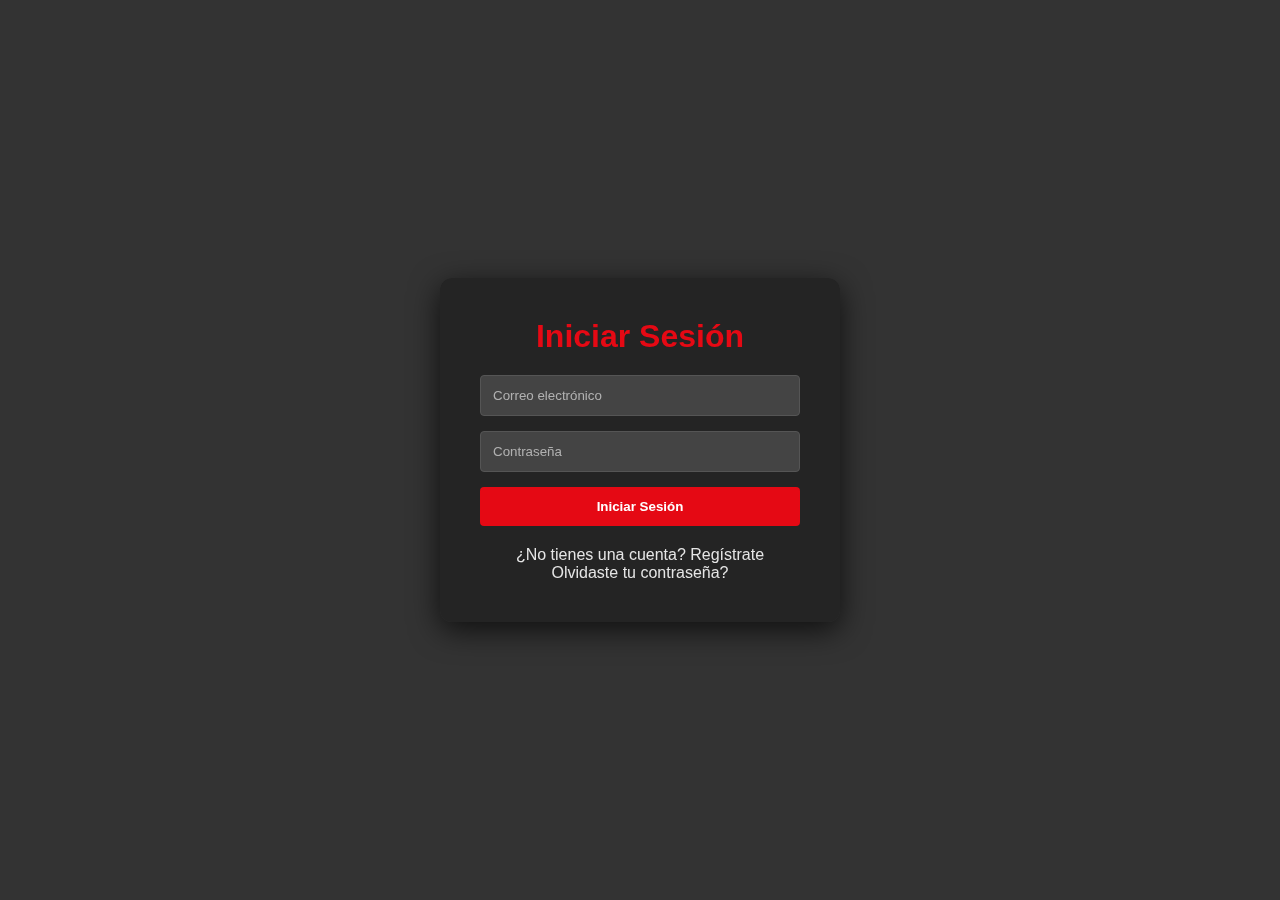
<file: login.html>
<!DOCTYPE html>
<html lang="es">
<head>
    <meta charset="UTF-8">
    <meta name="viewport" content="width=device-width, initial-scale=1.0">
    <title>Iniciar Sesión - Karito Streaming</title>
    <link rel="stylesheet" href="login.css">
</head>
<body>
    <div class="container">
        <div class="form-container">
            <h1>Iniciar Sesión</h1>
            <form id="login-form">
                <input type="email" id="email" placeholder="Correo electrónico" required>
                <input type="password" id="password" placeholder="Contraseña" required>
                <button type="submit" class="submit-button">Iniciar Sesión</button>
            </form>
            <div class="footer">
                <p>¿No tienes una cuenta? <a href="register.html">Regístrate</a></p>
                <p><a href="olvide-password.html">Olvidaste tu contraseña?</a></p>
            </div>
        </div>
    </div>
    <script src="login.js"></script>
</body>
</html>
</file>
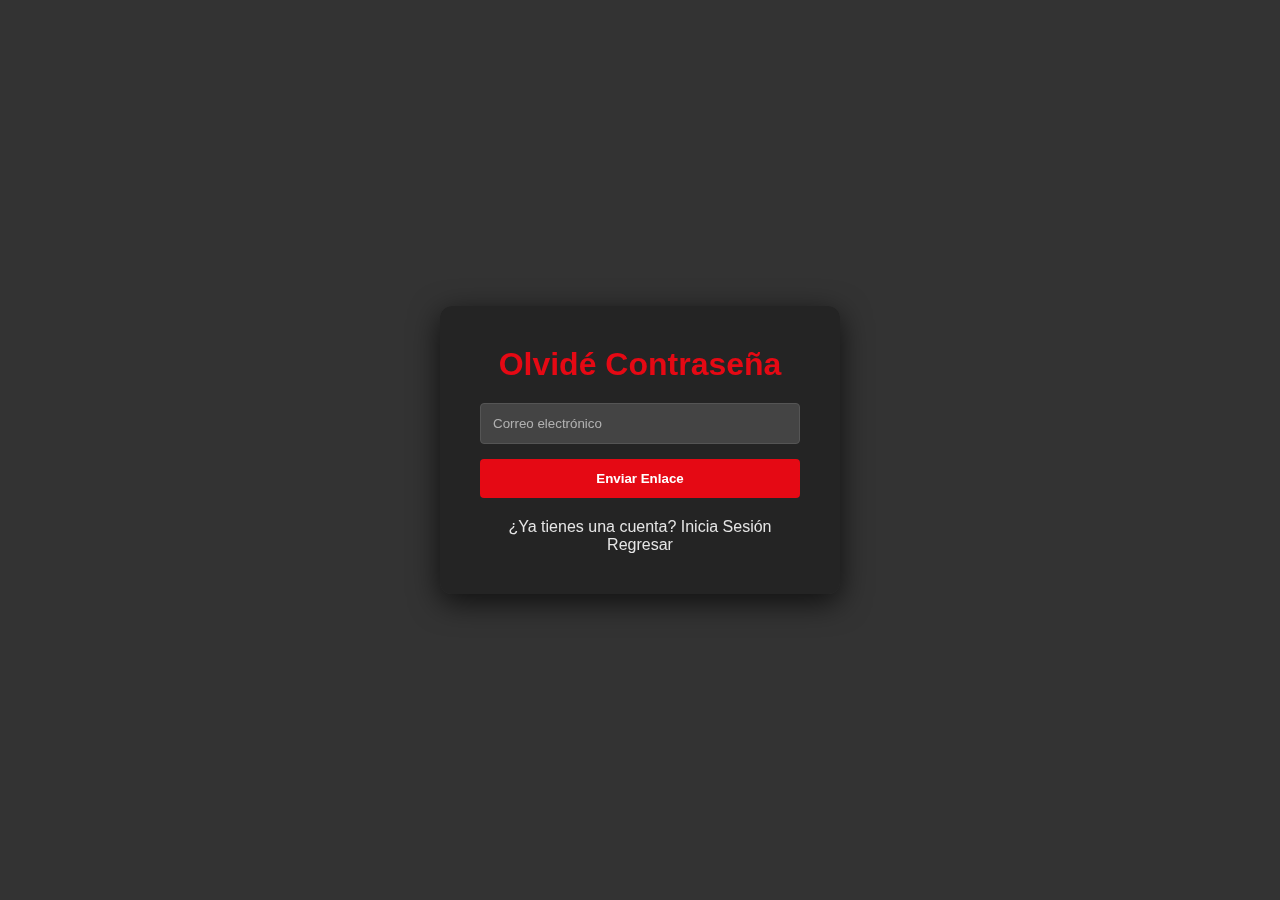
<file: olvide-password.html>
<!DOCTYPE html>
<html lang="es">
<head>
    <meta charset="UTF-8">
    <meta name="viewport" content="width=device-width, initial-scale=1.0">
    <title>Olvidé Contraseña - Karito Streaming</title>
    <link rel="stylesheet" href="login.css">
</head>
<body>
    <div class="container">
        <div class="form-container">
            <h1>Olvidé Contraseña</h1>
            <form id="forgot-password-form">
                <input type="email" id="email" placeholder="Correo electrónico" required>
                <button type="submit" class="submit-button">Enviar Enlace</button>
            </form>
            <div class="footer">
                <p>¿Ya tienes una cuenta? <a href="login.html">Inicia Sesión</a></p>
                <p><a href="#">Regresar</a></p>
            </div>
        </div>
    </div>
    <script src="forgot-password.js"></script>
</body>
</html>
</file>
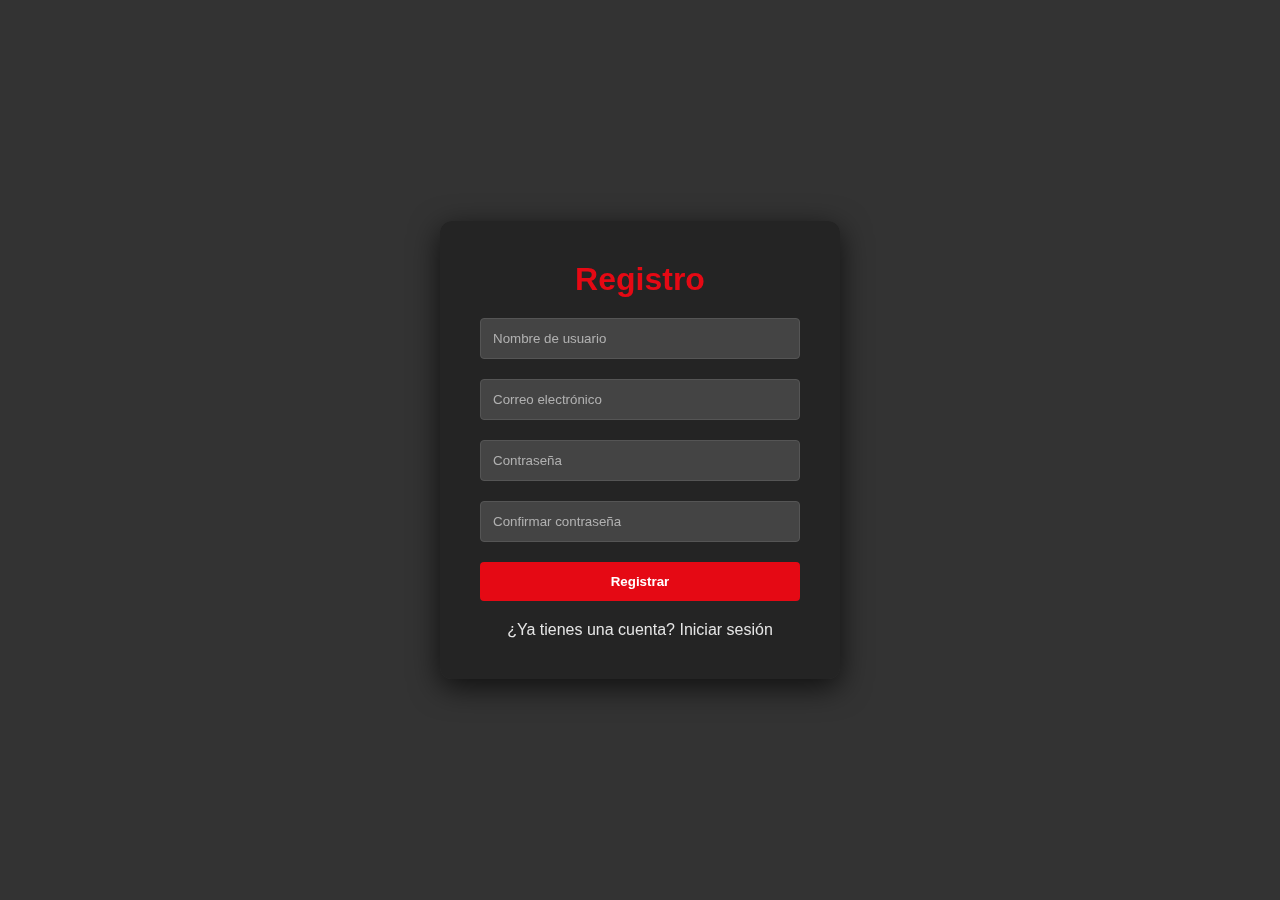
<file: register.html>
<!DOCTYPE html>
<html lang="es">
<head>
    <meta charset="UTF-8">
    <meta name="viewport" content="width=device-width, initial-scale=1.0">
    <link rel="stylesheet" href="login.css">
    <title>Registro</title>
</head>
<body>
    <div class="container">
        <h1>Registro</h1>
        <form id="register-form">
            <input type="text" id="username" placeholder="Nombre de usuario" required>
            <div class="error" id="username-error"></div>

            <input type="email" id="email" placeholder="Correo electrónico" required>
            <div class="error" id="email-error"></div>

            <input type="password" id="password" placeholder="Contraseña" required>
            <div class="error" id="password-error"></div>

            <input type="password" id="confirm-password" placeholder="Confirmar contraseña" required>
            <div class="error" id="confirm-password-error"></div>

            <button type="submit" class="submit-button">Registrar</button>
        </form>
        <div class="footer">
            <p>¿Ya tienes una cuenta? <a href="login.html">Iniciar sesión</a></p>
        </div>
    </div>
    <script src="register.js"></script>
</body>
</html>
</file>
<file: login.css>
* {
    box-sizing: border-box;
    margin: 0;
    padding: 0;
}

/* Estilo general del cuerpo */
body {
    font-family: 'Arial', sans-serif;
    color: #e5e5e5; /* Color del texto */
    background-image: url("https://tclelectronics.co.nz/wp-content/uploads/tcl-Best-Streaming-Apps-2022.jpg");
    background-size: cover;
    background-position: center;
    background-repeat: no-repeat;
    min-height: 100vh;
    display: flex;
    justify-content: center; /* Centrar horizontalmente */
    align-items: center; /* Centrar verticalmente */
    position: relative;
}

/* Fondo borroso y oscuro */
body::before {
    content: "";
    position: absolute;
    top: 0;
    left: 0;
    width: 100%;
    height: 100%;
    background: rgba(0, 0, 0, 0.8); /* Un poco más oscuro */
    backdrop-filter: blur(15px); /* Aumentar el efecto de desenfoque */
    z-index: -1;
}

.container {
    width: 100%;
    max-width: 400px; /* Máximo ancho para pantallas grandes */
    padding: 40px; /* Más padding para dar más espacio */
    background-color: rgba(34, 34, 34, 0.9); /* Fondo más oscuro y semi-transparente */
    border-radius: 12px; /* Esquinas más redondeadas */
    box-shadow: 0 8px 30px rgba(0, 0, 0, 0.7); /* Sombra más pronunciada */
    transition: transform 0.3s, box-shadow 0.3s; /* Transiciones suaves */
}

/* Efecto de elevación al pasar el mouse */
.container:hover {
    transform: translateY(-5px);
    box-shadow: 0 12px 50px rgba(0, 0, 0, 0.9);
}

h1 {
    margin-bottom: 20px;
    text-align: center;
    font-size: 2em; /* Aumentar el tamaño del título */
    color: #e50914; /* Color de Netflix para el título */
}

form {
    display: flex;
    flex-direction: column; /* Para alinear los elementos verticalmente */
}

input {
    margin-bottom: 15px; /* Espaciado mayor entre campos */
    padding: 12px; /* Mayor padding */
    border: 1px solid #555; /* Bordes grises */
    border-radius: 4px;
    background-color: #444; /* Fondo de los campos de entrada */
    color: #e5e5e5; /* Color del texto */
    transition: border-color 0.3s; /* Transición suave para el borde */
}

/* Efecto de enfoque para el input */
input:focus {
    outline: none; /* Sin contorno */
    border-color: #e50914; /* Bordes rojos al enfocar */
    background-color: #555; /* Fondo ligeramente más claro al enfocar */
}

/* Estilo para el placeholder */
input::placeholder {
    color: #cccccc; /* Gris claro */
    opacity: 0.8; /* Opacidad para dar un efecto más sutil */
}

/* También puedes añadir un efecto de enfoque para el placeholder */
input:focus::placeholder {
    color: #aaaaaa; /* Un gris un poco más oscuro al enfocar */
}


/* Estilo del botón de envío */
.submit-button {
    padding: 12px;
    background-color: #e50914; /* Rojo Netflix */
    color: white;
    border: none;
    border-radius: 4px;
    cursor: pointer;
    font-weight: bold; /* Negrita para mayor énfasis */
    transition: background 0.3s, transform 0.2s; /* Transiciones suaves */
}

/* Efecto hover para el botón */
.submit-button:hover {
    background-color: #ff4d4d; /* Un rojo más claro al pasar el ratón */
    transform: translateY(-2px); /* Efecto de elevación */
}

/* Estilos para los mensajes de error */
.error {
    color: red; /* Color rojo para los mensajes de error */
    font-size: 0.9em; /* Tamaño de fuente un poco más pequeño */
    margin-top: -5px; /* Espaciado negativo para acercar el mensaje al campo */
    margin-bottom: 10px; /* Espaciado adicional */
}

/* Estilos para el pie de página */
.footer {
    margin-top: 20px;
    text-align: center;
}

.footer a {
    color: #e5e5e5;
    text-decoration: none;
    transition: color 0.3s; /* Transición suave para el color */
}

.footer a:hover {
    color: #e50914; /* Cambiar el color al pasar el ratón */
}

/* Ajustes responsivos */
@media (max-width: 768px) {
    .container {
        width: 90%; /* Ocupa el 90% en pantallas pequeñas */
    }
}
</file>
